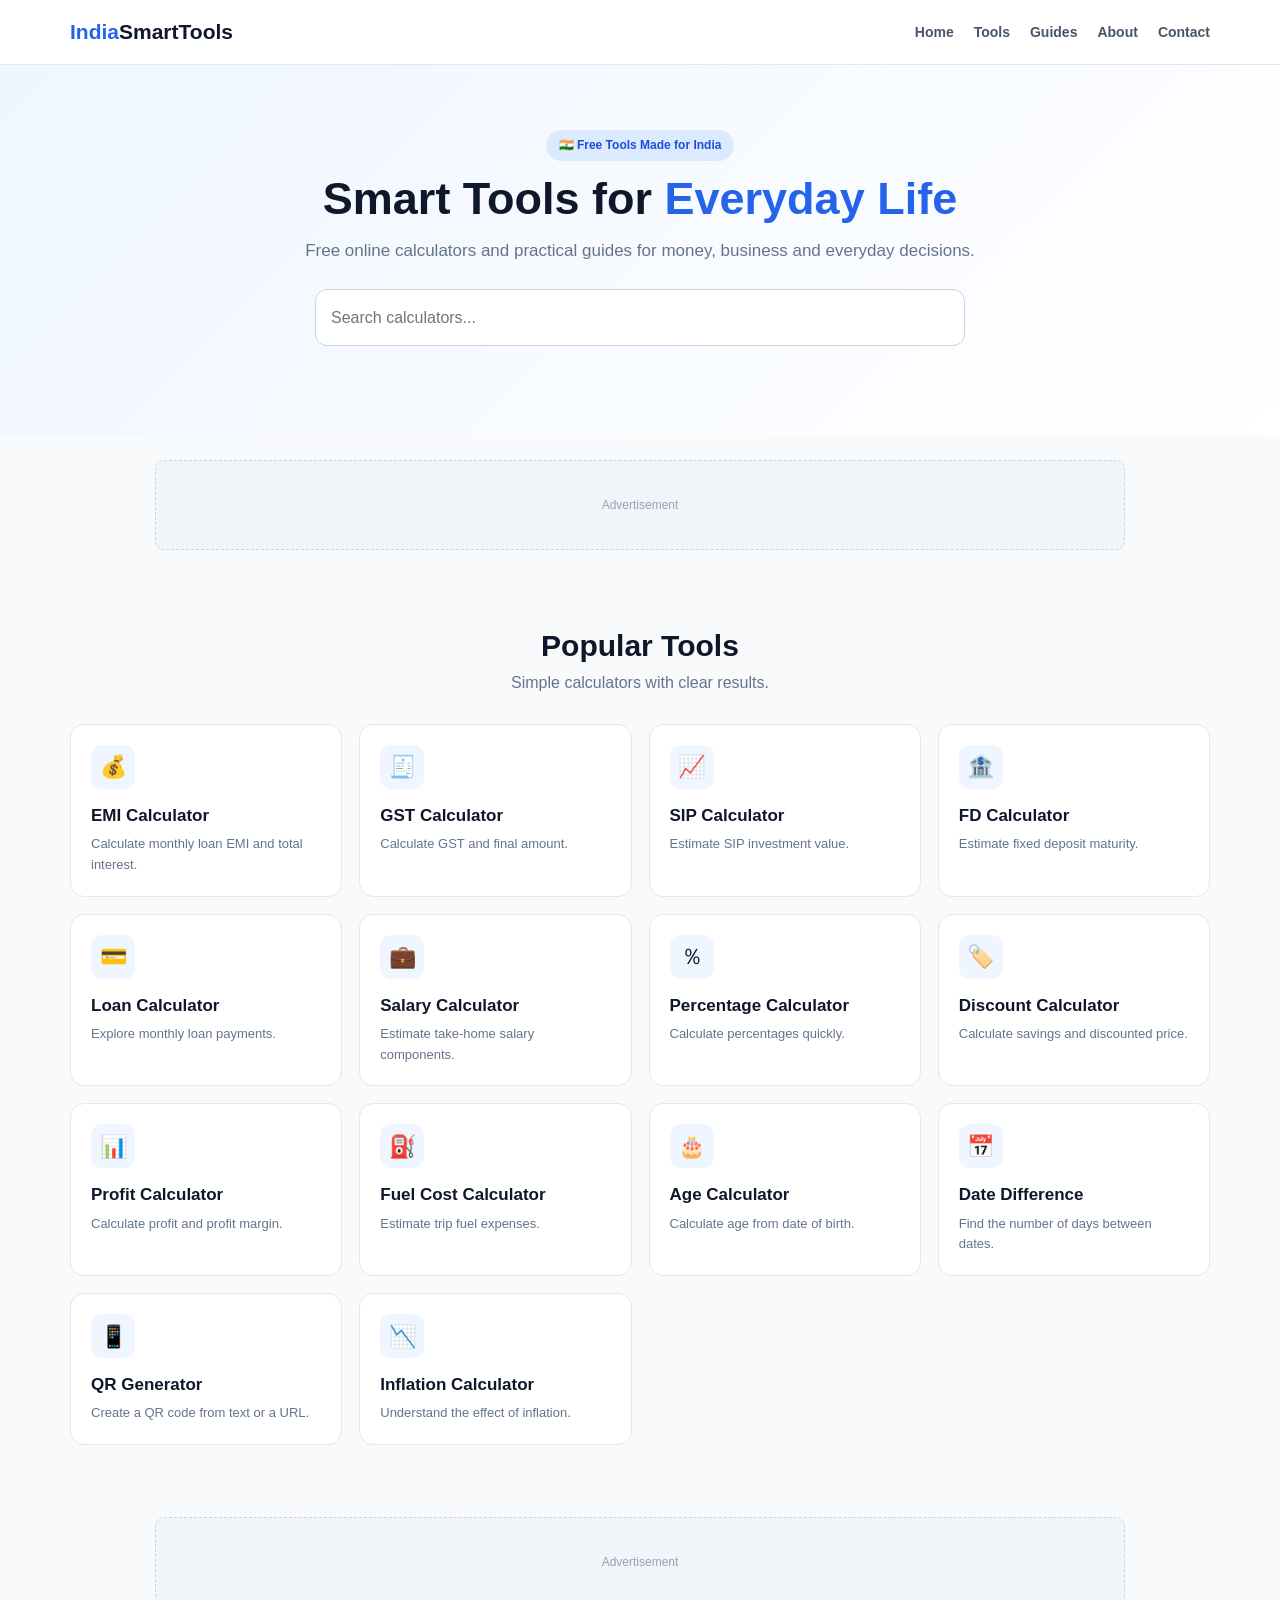
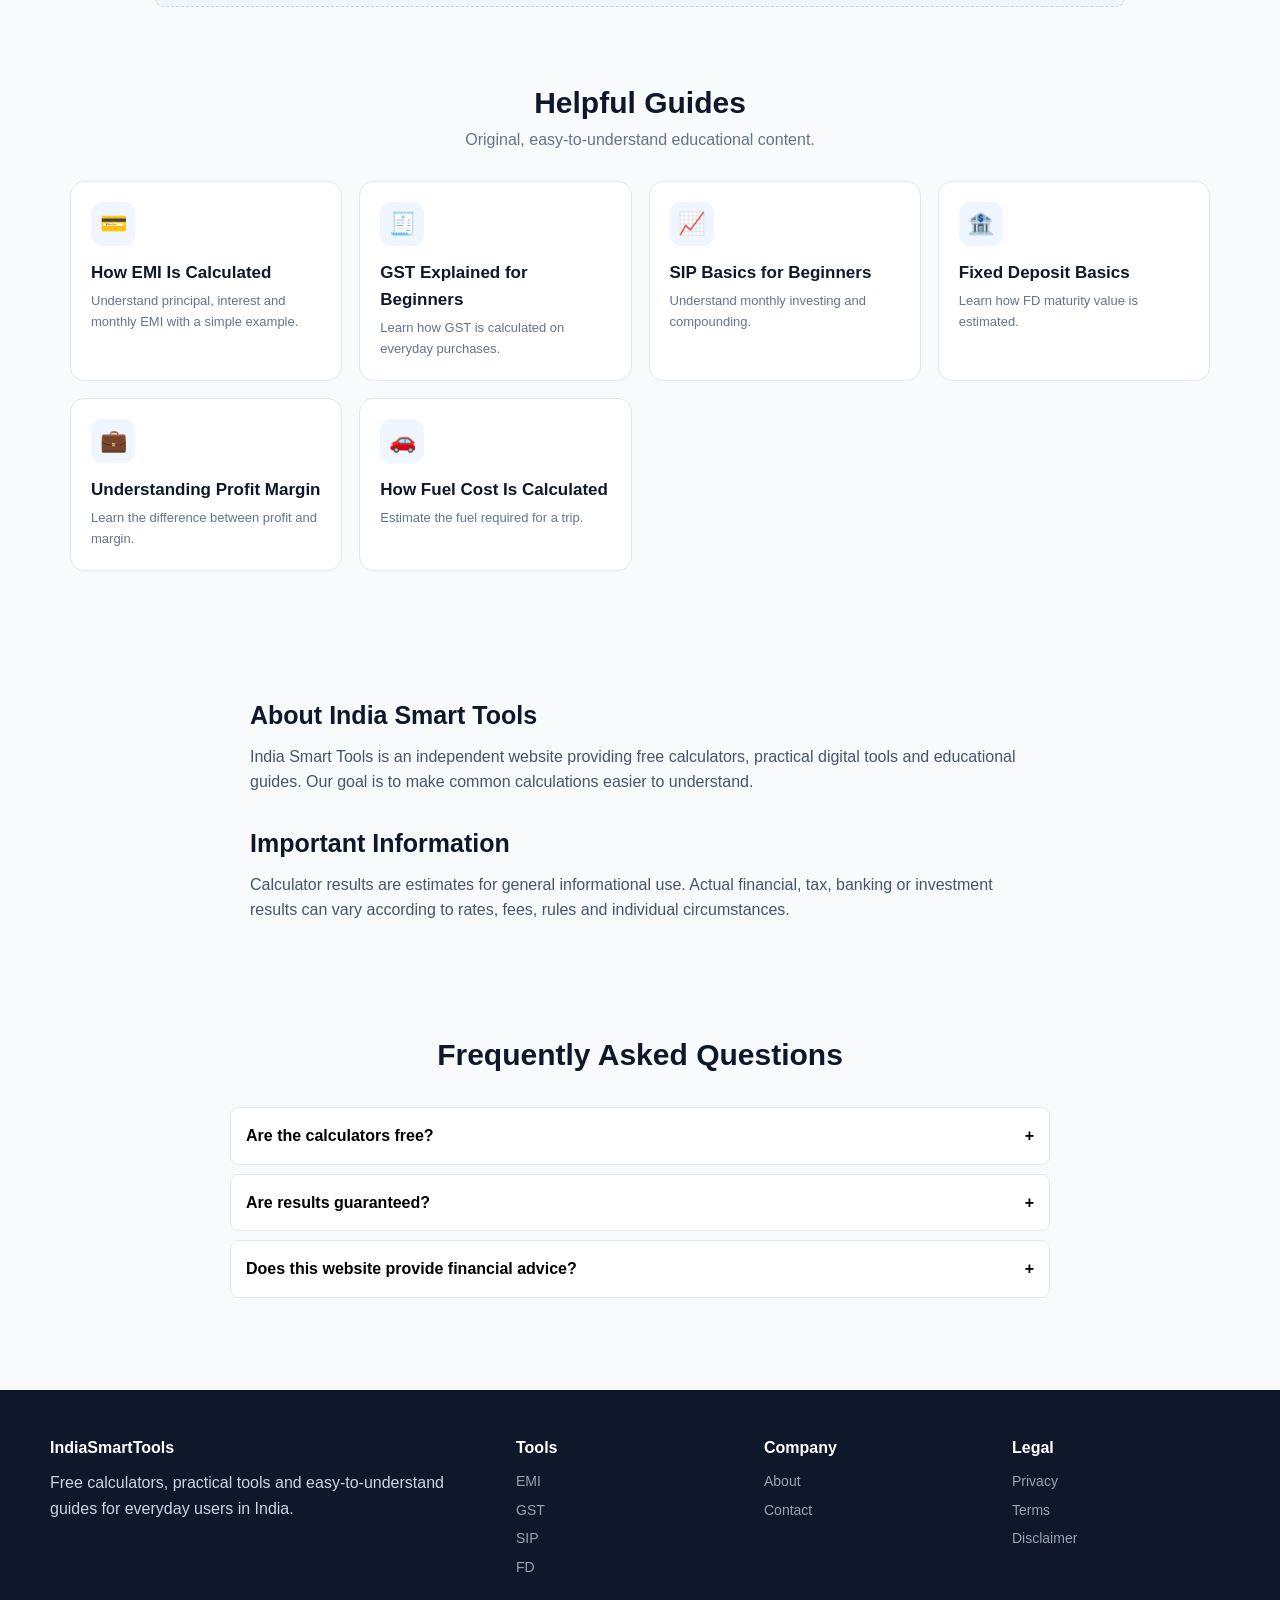
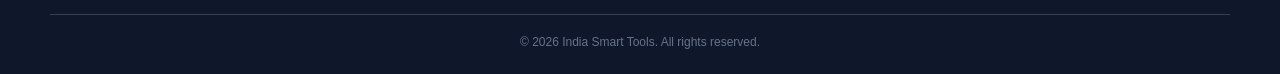
<file: index.html>
<!doctype html><html lang="en"><head><meta charset="utf-8"><meta name="viewport" content="width=device-width,initial-scale=1">
<title>India Smart Tools – Free Online Calculators & Guides</title><meta name="description" content="Free online EMI, GST, SIP, FD, loan, salary, percentage, discount, profit, fuel and age calculators with practical guides.">
<!-- Add your AdSense meta tag here after Google provides your publisher ID. -->
<link rel="stylesheet" href="style.css"></head><body><header><nav class="nav"><a class="logo" href="index.html">India<span>SmartTools</span></a>
<button class="menu" onclick="menu()">☰</button><div class="navlinks" id="navlinks">
<a href="index.html">Home</a><a href="index.html#tools">Tools</a><a href="index.html#guides">Guides</a>
<a href="about.html">About</a><a href="contact.html">Contact</a></div></nav></header>
<main><section class="hero"><div class="container"><span class="badge">🇮🇳 Free Tools Made for India</span><h1>Smart Tools for <span>Everyday Life</span></h1><p>Free online calculators and practical guides for money, business and everyday decisions.</p><div class="search"><input id="search" placeholder="Search calculators..." oninput="filterHome()"></div></div></section>
<div class="container"><div class="ad">Advertisement</div></div>
<section class="section" id="tools"><div class="container"><div class="title"><h2>Popular Tools</h2><p>Simple calculators with clear results.</p></div><div class="grid" id="toolgrid"><a class="card" href="tools/emi-calculator.html"><div class="icon">💰</div><h3>EMI Calculator</h3><p>Calculate monthly loan EMI and total interest.</p></a><a class="card" href="tools/gst-calculator.html"><div class="icon">🧾</div><h3>GST Calculator</h3><p>Calculate GST and final amount.</p></a><a class="card" href="tools/sip-calculator.html"><div class="icon">📈</div><h3>SIP Calculator</h3><p>Estimate SIP investment value.</p></a><a class="card" href="tools/fd-calculator.html"><div class="icon">🏦</div><h3>FD Calculator</h3><p>Estimate fixed deposit maturity.</p></a><a class="card" href="tools/loan-calculator.html"><div class="icon">💳</div><h3>Loan Calculator</h3><p>Explore monthly loan payments.</p></a><a class="card" href="tools/salary-calculator.html"><div class="icon">💼</div><h3>Salary Calculator</h3><p>Estimate take-home salary components.</p></a><a class="card" href="tools/percentage-calculator.html"><div class="icon">％</div><h3>Percentage Calculator</h3><p>Calculate percentages quickly.</p></a><a class="card" href="tools/discount-calculator.html"><div class="icon">🏷️</div><h3>Discount Calculator</h3><p>Calculate savings and discounted price.</p></a><a class="card" href="tools/profit-calculator.html"><div class="icon">📊</div><h3>Profit Calculator</h3><p>Calculate profit and profit margin.</p></a><a class="card" href="tools/fuel-calculator.html"><div class="icon">⛽</div><h3>Fuel Cost Calculator</h3><p>Estimate trip fuel expenses.</p></a><a class="card" href="tools/age-calculator.html"><div class="icon">🎂</div><h3>Age Calculator</h3><p>Calculate age from date of birth.</p></a><a class="card" href="tools/date-calculator.html"><div class="icon">📅</div><h3>Date Difference</h3><p>Find the number of days between dates.</p></a><a class="card" href="tools/qr-generator.html"><div class="icon">📱</div><h3>QR Generator</h3><p>Create a QR code from text or a URL.</p></a><a class="card" href="tools/inflation-calculator.html"><div class="icon">📉</div><h3>Inflation Calculator</h3><p>Understand the effect of inflation.</p></a></div></div></section>
<div class="container"><div class="ad">Advertisement</div></div>
<section class="section" id="guides"><div class="container"><div class="title"><h2>Helpful Guides</h2><p>Original, easy-to-understand educational content.</p></div><div class="grid"><a class="card" href="guides/emi-guide.html"><div class="icon">💳</div><h3>How EMI Is Calculated</h3><p>Understand principal, interest and monthly EMI with a simple example.</p></a><a class="card" href="guides/gst-guide.html"><div class="icon">🧾</div><h3>GST Explained for Beginners</h3><p>Learn how GST is calculated on everyday purchases.</p></a><a class="card" href="guides/sip-guide.html"><div class="icon">📈</div><h3>SIP Basics for Beginners</h3><p>Understand monthly investing and compounding.</p></a><a class="card" href="guides/fd-guide.html"><div class="icon">🏦</div><h3>Fixed Deposit Basics</h3><p>Learn how FD maturity value is estimated.</p></a><a class="card" href="guides/profit-guide.html"><div class="icon">💼</div><h3>Understanding Profit Margin</h3><p>Learn the difference between profit and margin.</p></a><a class="card" href="guides/fuel-guide.html"><div class="icon">🚗</div><h3>How Fuel Cost Is Calculated</h3><p>Estimate the fuel required for a trip.</p></a></div></div></section>
<section class="section"><div class="container article"><h2>About India Smart Tools</h2><p>India Smart Tools is an independent website providing free calculators, practical digital tools and educational guides. Our goal is to make common calculations easier to understand.</p><h2>Important Information</h2><p>Calculator results are estimates for general informational use. Actual financial, tax, banking or investment results can vary according to rates, fees, rules and individual circumstances.</p></div></section>
<section class="section"><div class="container"><div class="title"><h2>Frequently Asked Questions</h2></div><div class="faq">
<div class="faqitem"><button class="faqq" onclick="toggleFaq(this)">Are the calculators free?<span>+</span></button><div class="faqa">Yes. The calculators are provided free for general informational use.</div></div>
<div class="faqitem"><button class="faqq" onclick="toggleFaq(this)">Are results guaranteed?<span>+</span></button><div class="faqa">No. Results are estimates and may differ from actual financial or tax calculations.</div></div>
<div class="faqitem"><button class="faqq" onclick="toggleFaq(this)">Does this website provide financial advice?<span>+</span></button><div class="faqa">No. The tools and articles are educational and should not be treated as professional advice.</div></div>
</div></div></section></main>
<script>function filterHome(){let q=document.getElementById('search').value.toLowerCase();document.querySelectorAll('#toolgrid .card').forEach(c=>c.style.display=c.innerText.toLowerCase().includes(q)?'':'none')}</script><footer><div class="footgrid"><div><h4>IndiaSmartTools</h4><p>Free calculators, practical tools and easy-to-understand guides for everyday users in India.</p></div>
<div><h4>Tools</h4><a href="tools/emi-calculator.html">EMI</a><a href="tools/gst-calculator.html">GST</a><a href="tools/sip-calculator.html">SIP</a><a href="tools/fd-calculator.html">FD</a></div>
<div><h4>Company</h4><a href="about.html">About</a><a href="contact.html">Contact</a></div>
<div><h4>Legal</h4><a href="privacy-policy.html">Privacy</a><a href="terms.html">Terms</a><a href="disclaimer.html">Disclaimer</a></div></div>
<div class="bottom">© 2026 India Smart Tools. All rights reserved.</div></footer><script src="script.js"></script></body></html>
</file>
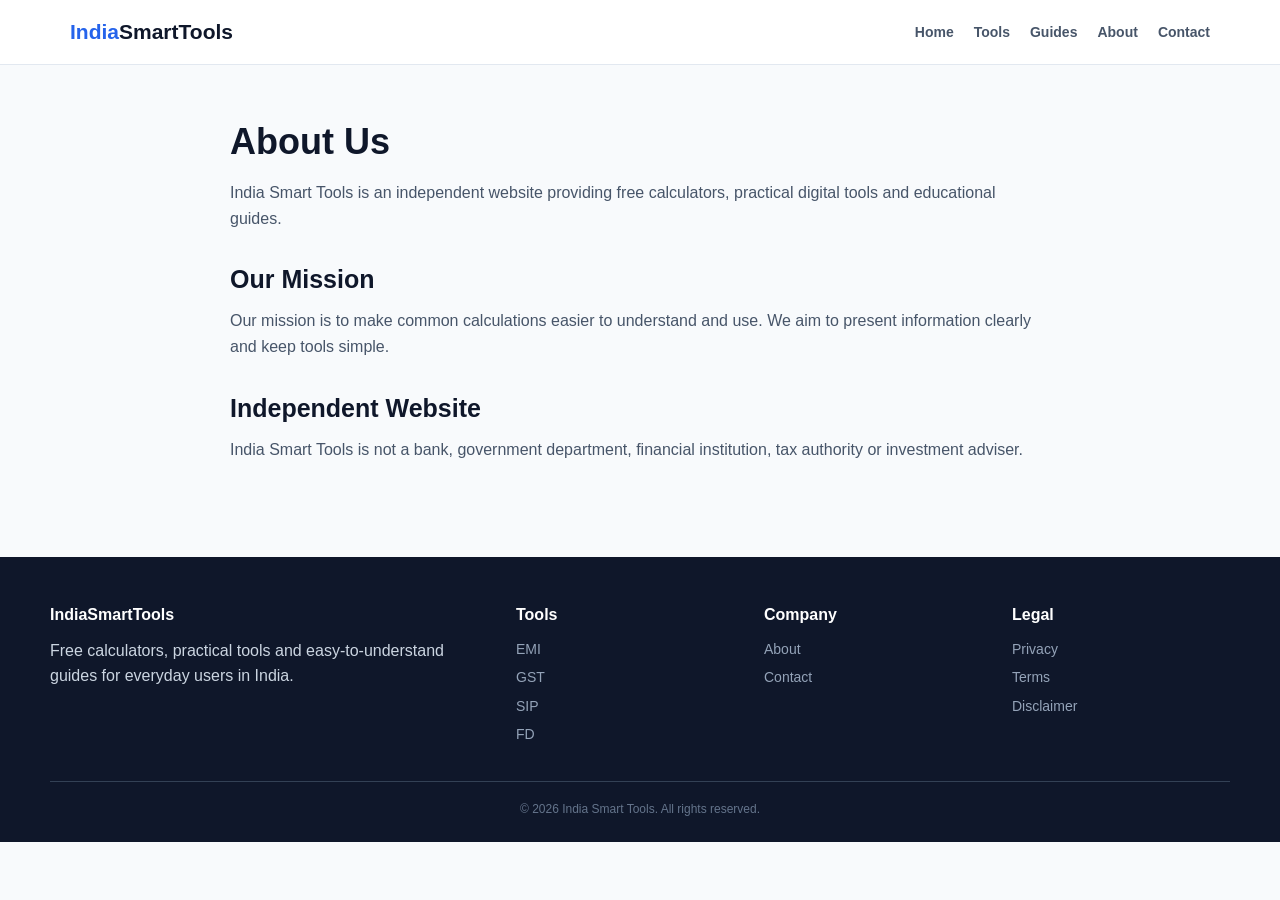
<file: about.html>
<!doctype html><html lang="en"><head><meta charset="utf-8"><meta name="viewport" content="width=device-width,initial-scale=1">
<title>About Us</title><meta name="description" content="India Smart Tools is an independent website providing free calculators, practical digital tools and educational guides.">
<!-- Add your AdSense meta tag here after Google provides your publisher ID. -->
<link rel="stylesheet" href="style.css"></head><body><header><nav class="nav"><a class="logo" href="index.html">India<span>SmartTools</span></a>
<button class="menu" onclick="menu()">☰</button><div class="navlinks" id="navlinks">
<a href="index.html">Home</a><a href="index.html#tools">Tools</a><a href="index.html#guides">Guides</a>
<a href="about.html">About</a><a href="contact.html">Contact</a></div></nav></header>
<main class="section"><div class="container"><article class="article"><h1>About Us</h1><p>India Smart Tools is an independent website providing free calculators, practical digital tools and educational guides.</p><h2>Our Mission</h2><p>Our mission is to make common calculations easier to understand and use. We aim to present information clearly and keep tools simple.</p><h2>Independent Website</h2><p>India Smart Tools is not a bank, government department, financial institution, tax authority or investment adviser.</p></article></div></main><footer><div class="footgrid"><div><h4>IndiaSmartTools</h4><p>Free calculators, practical tools and easy-to-understand guides for everyday users in India.</p></div>
<div><h4>Tools</h4><a href="tools/emi-calculator.html">EMI</a><a href="tools/gst-calculator.html">GST</a><a href="tools/sip-calculator.html">SIP</a><a href="tools/fd-calculator.html">FD</a></div>
<div><h4>Company</h4><a href="about.html">About</a><a href="contact.html">Contact</a></div>
<div><h4>Legal</h4><a href="privacy-policy.html">Privacy</a><a href="terms.html">Terms</a><a href="disclaimer.html">Disclaimer</a></div></div>
<div class="bottom">© 2026 India Smart Tools. All rights reserved.</div></footer><script src="script.js"></script></body></html>
</file>
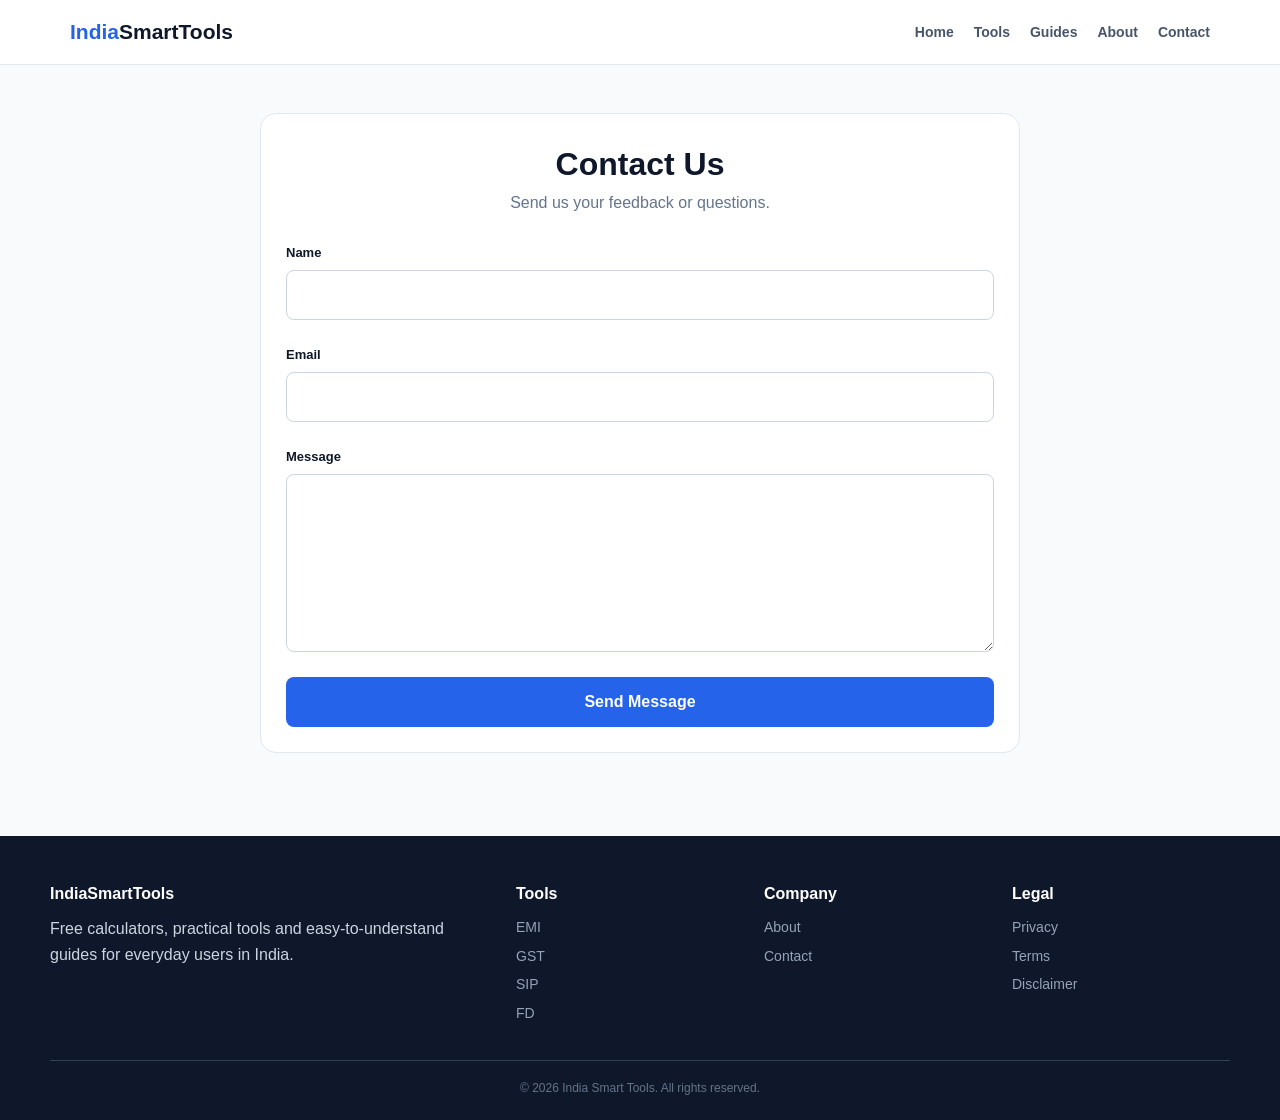
<file: contact.html>
<!doctype html><html lang="en"><head><meta charset="utf-8"><meta name="viewport" content="width=device-width,initial-scale=1">
<title>Contact Daily Tools</title><meta name="description" content="Contact India Smart Tools with questions or feedback.">
<!-- Add your AdSense meta tag here after Google provides your publisher ID. -->
<link rel="stylesheet" href="style.css"></head><body><header><nav class="nav"><a class="logo" href="index.html">India<span>SmartTools</span></a>
<button class="menu" onclick="menu()">☰</button><div class="navlinks" id="navlinks">
<a href="index.html">Home</a><a href="index.html#tools">Tools</a><a href="index.html#guides">Guides</a>
<a href="about.html">About</a><a href="contact.html">Contact</a></div></nav></header>
<main class="section"><div class="container"><div class="calculator"><div class="title"><h1>Contact Us</h1><p>Send us your feedback or questions.</p></div>
<div class="field"><label>Name</label><input id="name"></div><br><div class="field"><label>Email</label><input id="email" type="email"></div><br><div class="field"><label>Message</label><textarea id="message" rows="6"></textarea></div><button class="btn full" onclick="send()">Send Message</button></div></div></main><footer><div class="footgrid"><div><h4>IndiaSmartTools</h4><p>Free calculators, practical tools and easy-to-understand guides for everyday users in India.</p></div>
<div><h4>Tools</h4><a href="tools/emi-calculator.html">EMI</a><a href="tools/gst-calculator.html">GST</a><a href="tools/sip-calculator.html">SIP</a><a href="tools/fd-calculator.html">FD</a></div>
<div><h4>Company</h4><a href="about.html">About</a><a href="contact.html">Contact</a></div>
<div><h4>Legal</h4><a href="privacy-policy.html">Privacy</a><a href="terms.html">Terms</a><a href="disclaimer.html">Disclaimer</a></div></div>
<div class="bottom">© 2026 India Smart Tools. All rights reserved.</div></footer><script src="script.js"></script><script>function send(){const n=document.getElementById('name').value.trim(),e=document.getElementById('email').value.trim(),m=document.getElementById('message').value.trim();if(!n||!e||!m)return alert('Please fill all fields.');location.href='mailto:contact@yourdomain.com?subject=India%20Smart%20Tools%20Contact&body='+encodeURIComponent('Name: '+n+'\nEmail: '+e+'\n\n'+m)}</script></body></html>
</file>
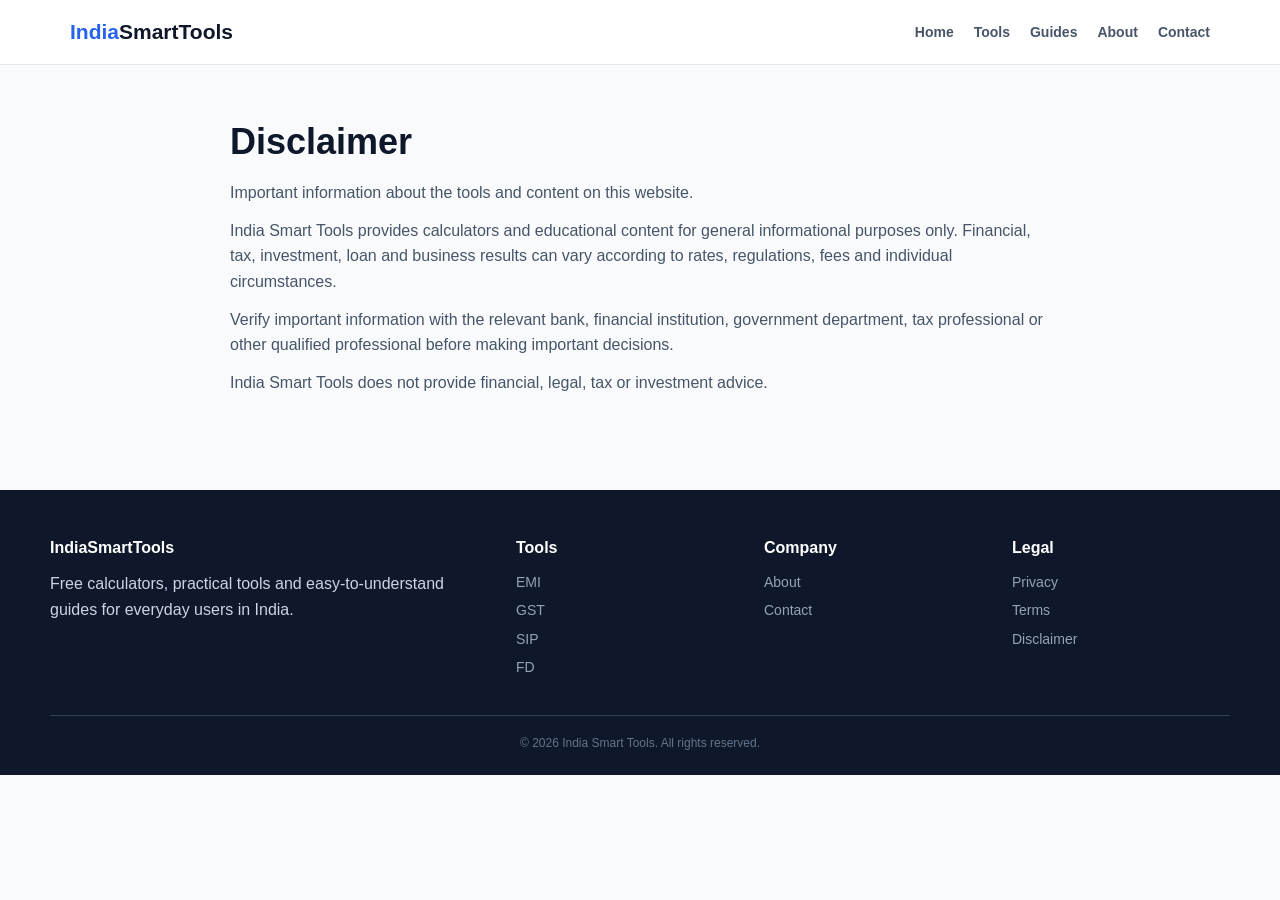
<file: disclaimer.html>
<!doctype html><html lang="en"><head><meta charset="utf-8"><meta name="viewport" content="width=device-width,initial-scale=1">
<title>Disclaimer</title><meta name="description" content="Important information about the tools and content on this website.">
<!-- Add your AdSense meta tag here after Google provides your publisher ID. -->
<link rel="stylesheet" href="style.css"></head><body><header><nav class="nav"><a class="logo" href="index.html">India<span>SmartTools</span></a>
<button class="menu" onclick="menu()">☰</button><div class="navlinks" id="navlinks">
<a href="index.html">Home</a><a href="index.html#tools">Tools</a><a href="index.html#guides">Guides</a>
<a href="about.html">About</a><a href="contact.html">Contact</a></div></nav></header>
<main class="section"><div class="container"><article class="article"><h1>Disclaimer</h1><p>Important information about the tools and content on this website.</p><p>India Smart Tools provides calculators and educational content for general informational purposes only. Financial, tax, investment, loan and business results can vary according to rates, regulations, fees and individual circumstances.</p><p>Verify important information with the relevant bank, financial institution, government department, tax professional or other qualified professional before making important decisions.</p><p>India Smart Tools does not provide financial, legal, tax or investment advice.</p></article></div></main><footer><div class="footgrid"><div><h4>IndiaSmartTools</h4><p>Free calculators, practical tools and easy-to-understand guides for everyday users in India.</p></div>
<div><h4>Tools</h4><a href="tools/emi-calculator.html">EMI</a><a href="tools/gst-calculator.html">GST</a><a href="tools/sip-calculator.html">SIP</a><a href="tools/fd-calculator.html">FD</a></div>
<div><h4>Company</h4><a href="about.html">About</a><a href="contact.html">Contact</a></div>
<div><h4>Legal</h4><a href="privacy-policy.html">Privacy</a><a href="terms.html">Terms</a><a href="disclaimer.html">Disclaimer</a></div></div>
<div class="bottom">© 2026 India Smart Tools. All rights reserved.</div></footer><script src="script.js"></script></body></html>
</file>
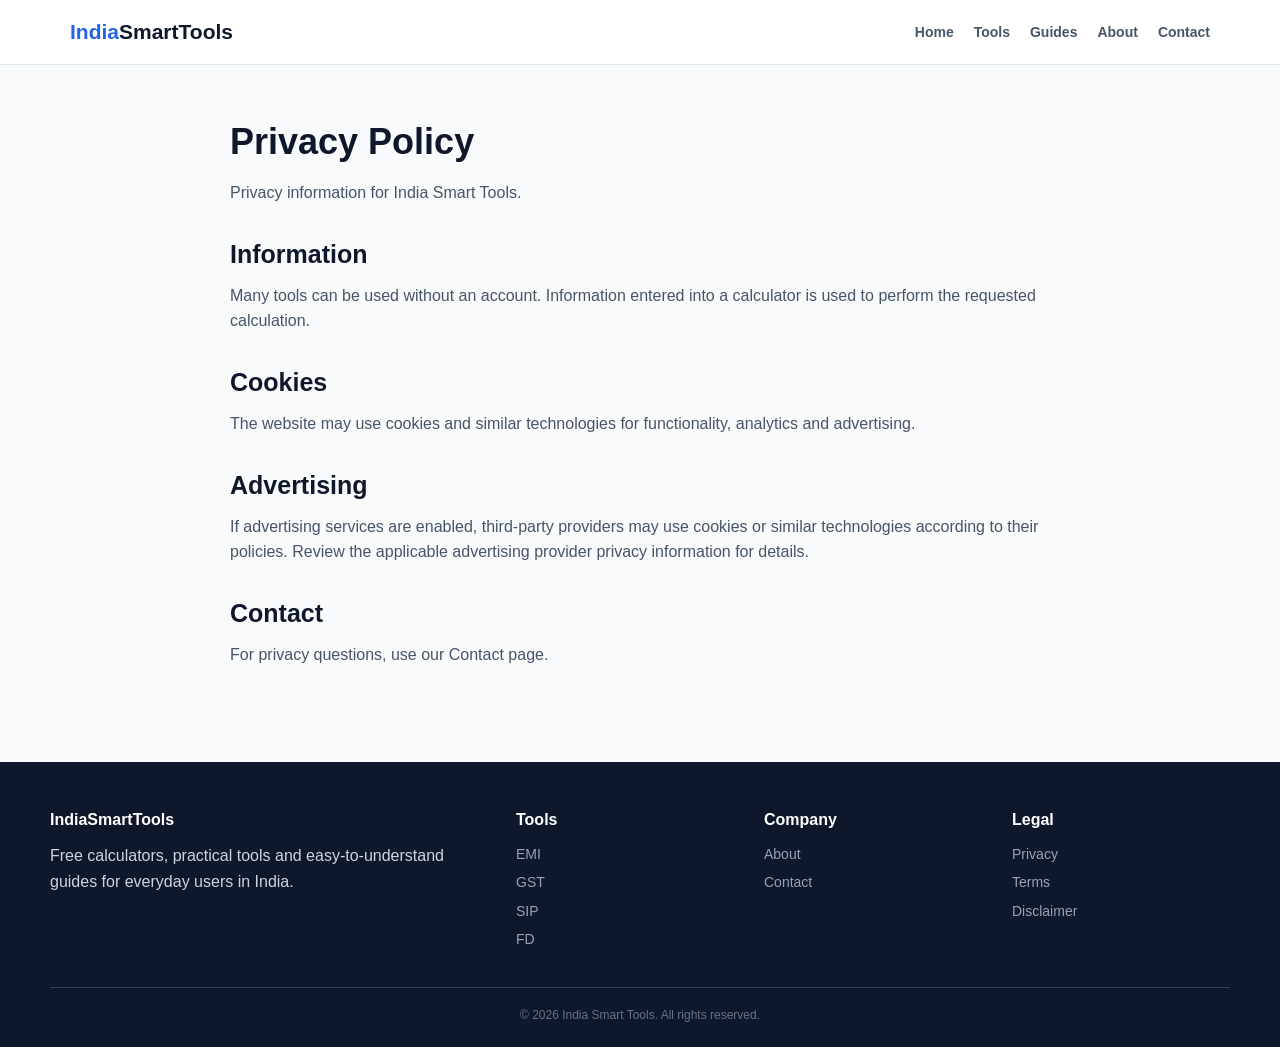
<file: privacy-policy.html>
<!doctype html><html lang="en"><head><meta charset="utf-8"><meta name="viewport" content="width=device-width,initial-scale=1">
<title>Privacy Policy</title><meta name="description" content="Privacy information for India Smart Tools.">
<!-- Add your AdSense meta tag here after Google provides your publisher ID. -->
<link rel="stylesheet" href="style.css"></head><body><header><nav class="nav"><a class="logo" href="index.html">India<span>SmartTools</span></a>
<button class="menu" onclick="menu()">☰</button><div class="navlinks" id="navlinks">
<a href="index.html">Home</a><a href="index.html#tools">Tools</a><a href="index.html#guides">Guides</a>
<a href="about.html">About</a><a href="contact.html">Contact</a></div></nav></header>
<main class="section"><div class="container"><article class="article"><h1>Privacy Policy</h1><p>Privacy information for India Smart Tools.</p><h2>Information</h2><p>Many tools can be used without an account. Information entered into a calculator is used to perform the requested calculation.</p><h2>Cookies</h2><p>The website may use cookies and similar technologies for functionality, analytics and advertising.</p><h2>Advertising</h2><p>If advertising services are enabled, third-party providers may use cookies or similar technologies according to their policies. Review the applicable advertising provider privacy information for details.</p><h2>Contact</h2><p>For privacy questions, use our Contact page.</p></article></div></main><footer><div class="footgrid"><div><h4>IndiaSmartTools</h4><p>Free calculators, practical tools and easy-to-understand guides for everyday users in India.</p></div>
<div><h4>Tools</h4><a href="tools/emi-calculator.html">EMI</a><a href="tools/gst-calculator.html">GST</a><a href="tools/sip-calculator.html">SIP</a><a href="tools/fd-calculator.html">FD</a></div>
<div><h4>Company</h4><a href="about.html">About</a><a href="contact.html">Contact</a></div>
<div><h4>Legal</h4><a href="privacy-policy.html">Privacy</a><a href="terms.html">Terms</a><a href="disclaimer.html">Disclaimer</a></div></div>
<div class="bottom">© 2026 India Smart Tools. All rights reserved.</div></footer><script src="script.js"></script></body></html>
</file>
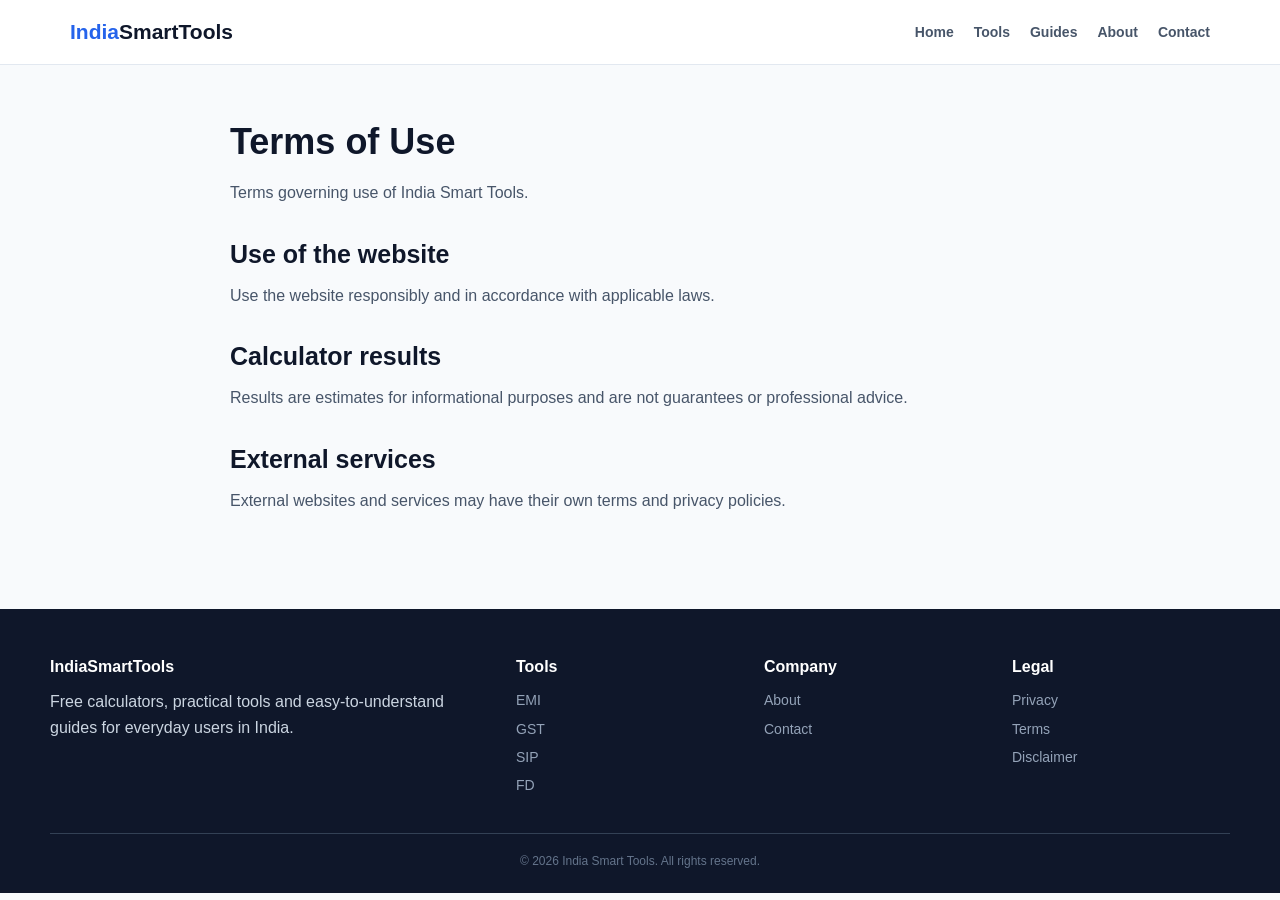
<file: terms.html>
<!doctype html><html lang="en"><head><meta charset="utf-8"><meta name="viewport" content="width=device-width,initial-scale=1">
<title>Terms of Use</title><meta name="description" content="Terms governing use of India Smart Tools.">
<!-- Add your AdSense meta tag here after Google provides your publisher ID. -->
<link rel="stylesheet" href="style.css"></head><body><header><nav class="nav"><a class="logo" href="index.html">India<span>SmartTools</span></a>
<button class="menu" onclick="menu()">☰</button><div class="navlinks" id="navlinks">
<a href="index.html">Home</a><a href="index.html#tools">Tools</a><a href="index.html#guides">Guides</a>
<a href="about.html">About</a><a href="contact.html">Contact</a></div></nav></header>
<main class="section"><div class="container"><article class="article"><h1>Terms of Use</h1><p>Terms governing use of India Smart Tools.</p><h2>Use of the website</h2><p>Use the website responsibly and in accordance with applicable laws.</p><h2>Calculator results</h2><p>Results are estimates for informational purposes and are not guarantees or professional advice.</p><h2>External services</h2><p>External websites and services may have their own terms and privacy policies.</p></article></div></main><footer><div class="footgrid"><div><h4>IndiaSmartTools</h4><p>Free calculators, practical tools and easy-to-understand guides for everyday users in India.</p></div>
<div><h4>Tools</h4><a href="tools/emi-calculator.html">EMI</a><a href="tools/gst-calculator.html">GST</a><a href="tools/sip-calculator.html">SIP</a><a href="tools/fd-calculator.html">FD</a></div>
<div><h4>Company</h4><a href="about.html">About</a><a href="contact.html">Contact</a></div>
<div><h4>Legal</h4><a href="privacy-policy.html">Privacy</a><a href="terms.html">Terms</a><a href="disclaimer.html">Disclaimer</a></div></div>
<div class="bottom">© 2026 India Smart Tools. All rights reserved.</div></footer><script src="script.js"></script></body></html>
</file>
<file: style.css>
*{box-sizing:border-box;margin:0;padding:0}html{scroll-behavior:smooth}
body{font-family:Arial,Helvetica,sans-serif;background:#f8fafc;color:#0f172a;line-height:1.6}
a{text-decoration:none;color:inherit}button,input,select,textarea{font:inherit}
header{background:#fff;border-bottom:1px solid #e2e8f0;position:sticky;top:0;z-index:1000}
.nav{max-width:1180px;margin:auto;padding:15px 20px;display:flex;align-items:center;justify-content:space-between}
.logo{font-size:21px;font-weight:800;color:#2563eb}.logo span{color:#0f172a}
.navlinks{display:flex;gap:20px;font-size:14px;font-weight:700;color:#475569}.navlinks a:hover{color:#2563eb}
.menu{display:none;border:0;background:#eff6ff;color:#2563eb;padding:8px 11px;border-radius:8px}
.container{max-width:1180px;margin:auto;padding:0 20px}.hero{padding:65px 20px;background:linear-gradient(135deg,#eff6ff,#fff);text-align:center}
.hero h1{font-size:45px;line-height:1.15;margin:12px 0}.hero h1 span{color:#2563eb}.hero p{max-width:720px;margin:auto;color:#64748b;font-size:17px}
.badge{display:inline-block;background:#dbeafe;color:#1d4ed8;padding:6px 13px;border-radius:20px;font-size:12px;font-weight:800}
.search{max-width:650px;margin:25px auto}.search input{width:100%;padding:15px;border:1px solid #cbd5e1;border-radius:12px;outline:none}
.section{padding:48px 0}.title{text-align:center;margin-bottom:28px}.title h2{font-size:30px}.title p{color:#64748b}
.ad{max-width:970px;min-height:90px;margin:24px auto;background:#f1f5f9;border:1px dashed #cbd5e1;border-radius:9px;display:flex;align-items:center;justify-content:center;color:#94a3b8;font-size:12px}
.grid{display:grid;grid-template-columns:repeat(4,1fr);gap:17px}.card{background:#fff;border:1px solid #e2e8f0;border-radius:14px;padding:20px;transition:.2s}.card:hover{transform:translateY(-3px);box-shadow:0 10px 25px #0f172a12}
.icon{width:44px;height:44px;border-radius:11px;background:#eff6ff;display:flex;align-items:center;justify-content:center;font-size:22px;margin-bottom:13px}.card h3{font-size:17px;margin-bottom:5px}.card p{font-size:13px;color:#64748b}
.calculator{max-width:760px;margin:auto;background:#fff;border:1px solid #e2e8f0;border-radius:16px;padding:25px}.formgrid{display:grid;grid-template-columns:1fr 1fr;gap:16px}.field label{display:block;font-size:13px;font-weight:700;margin-bottom:6px}.field input,.field select,.field textarea{width:100%;padding:11px;border:1px solid #cbd5e1;border-radius:8px;outline:none}.btn{display:inline-block;border:0;background:#2563eb;color:#fff;padding:12px 18px;border-radius:8px;font-weight:700;cursor:pointer}.btn.full{width:100%;margin-top:18px}.result{display:none;margin-top:20px;background:#eff6ff;border-radius:11px;padding:18px}.result.show{display:block}.result strong.main{display:block;font-size:27px;color:#1d4ed8;margin-bottom:10px}.row{display:flex;justify-content:space-between;border-bottom:1px solid #dbeafe;padding:7px 0;font-size:14px}.article{max-width:820px;margin:auto}.article h1{font-size:36px;margin-bottom:10px}.article h2{font-size:25px;margin:28px 0 9px}.article h3{margin:20px 0 7px}.article p,.article li{color:#475569;margin-bottom:12px}.article ul,.article ol{padding-left:22px}
.faq{max-width:820px;margin:auto}.faqitem{background:#fff;border:1px solid #e2e8f0;border-radius:9px;margin:9px 0;overflow:hidden}.faqq{width:100%;padding:15px;border:0;background:#fff;text-align:left;font-weight:700;cursor:pointer;display:flex;justify-content:space-between}.faqa{display:none;padding:0 15px 15px;color:#64748b;font-size:14px}.faqitem.open .faqa{display:block}
footer{background:#0f172a;color:#cbd5e1;padding:45px 20px 22px;margin-top:35px}.footgrid{max-width:1180px;margin:auto;display:grid;grid-template-columns:2fr 1fr 1fr 1fr;gap:30px}.footgrid h4{color:#fff;margin-bottom:10px}.footgrid a{display:block;color:#94a3b8;font-size:14px;margin:6px 0}.bottom{max-width:1180px;margin:30px auto 0;padding-top:18px;border-top:1px solid #334155;text-align:center;color:#64748b;font-size:12px}
@media(max-width:900px){.grid{grid-template-columns:repeat(2,1fr)}.footgrid{grid-template-columns:1fr 1fr}}
@media(max-width:650px){.navlinks{display:none;position:absolute;top:59px;left:0;right:0;background:#fff;padding:15px 20px;flex-direction:column;border-bottom:1px solid #e2e8f0}.navlinks.open{display:flex}.menu{display:block}.hero{padding:45px 18px}.hero h1{font-size:34px}.grid{grid-template-columns:1fr}.formgrid{grid-template-columns:1fr}.footgrid{grid-template-columns:1fr}.article h1{font-size:30px}}
</file>
